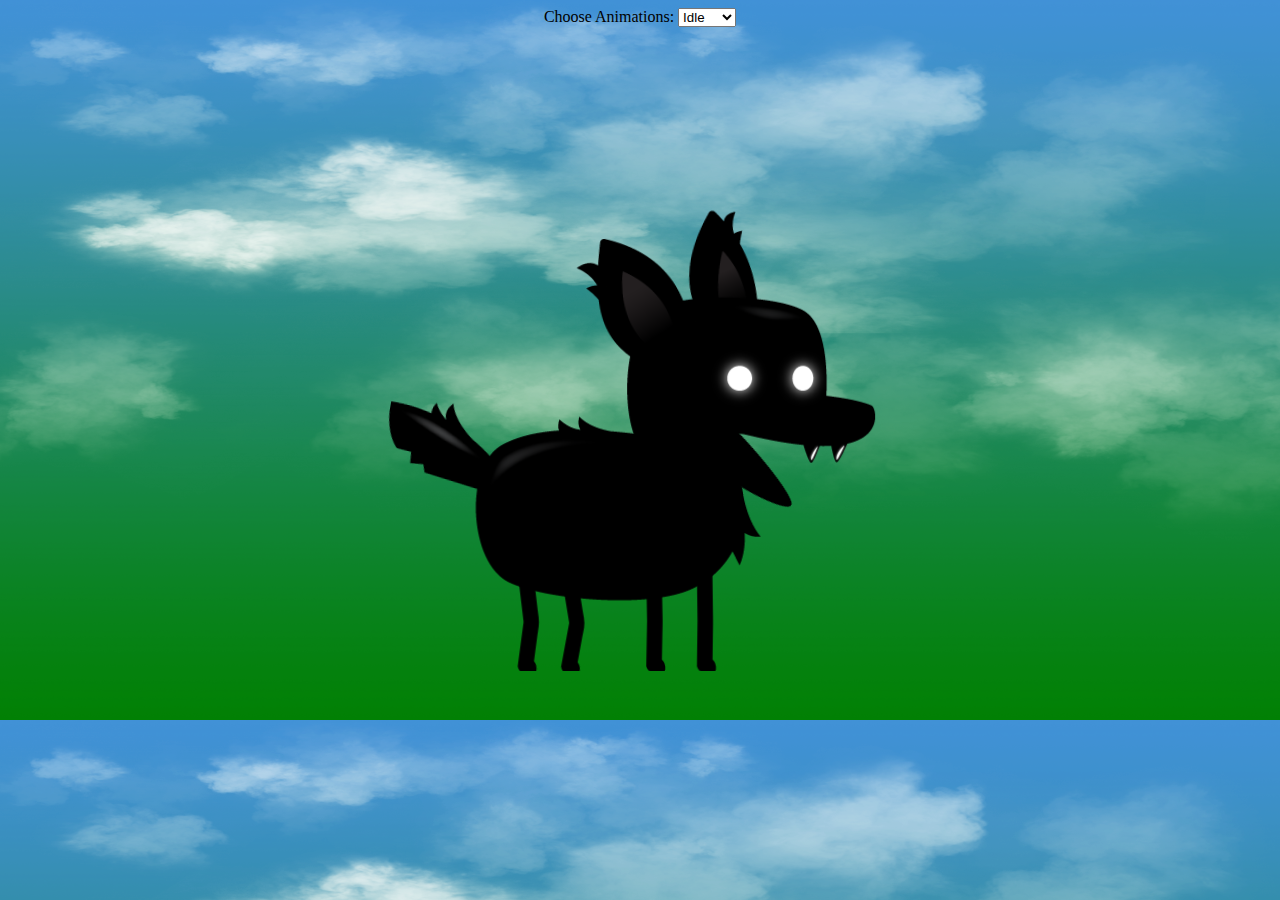
<file: project/Project 1/index.html>
<!DOCTYPE html>
<html lang="en">
<head>
    <meta charset="UTF-8">
    <meta name="viewport" content="width=device-width, initial-scale=1.0">
    <title>Document</title>
    <link rel="stylesheet" href="style.css">
</head>
<body>
    <canvas id="canvas1"></canvas>
    <div class="controls">
        <label for="animations">Choose Animations:</label>
            <select name="animations" id="animations">
                <option value="idle">Idle</option>
                <option value="jump">Jump</option>
                <option value="fall">Fall</option>
                <option value="run">run</option>
                <option value="dizzy">Dizzy</option>
                <option value="sit">Sit</option>
                <option value="roll">ROll</option>
                <option value="bite">Bite</option>
                <option value="ko">Ko</option>
                <option value="gethit">Gethit</option>
            </select>
    </div>

    <script src="app.js"></script>
</body>
</html>
</file>
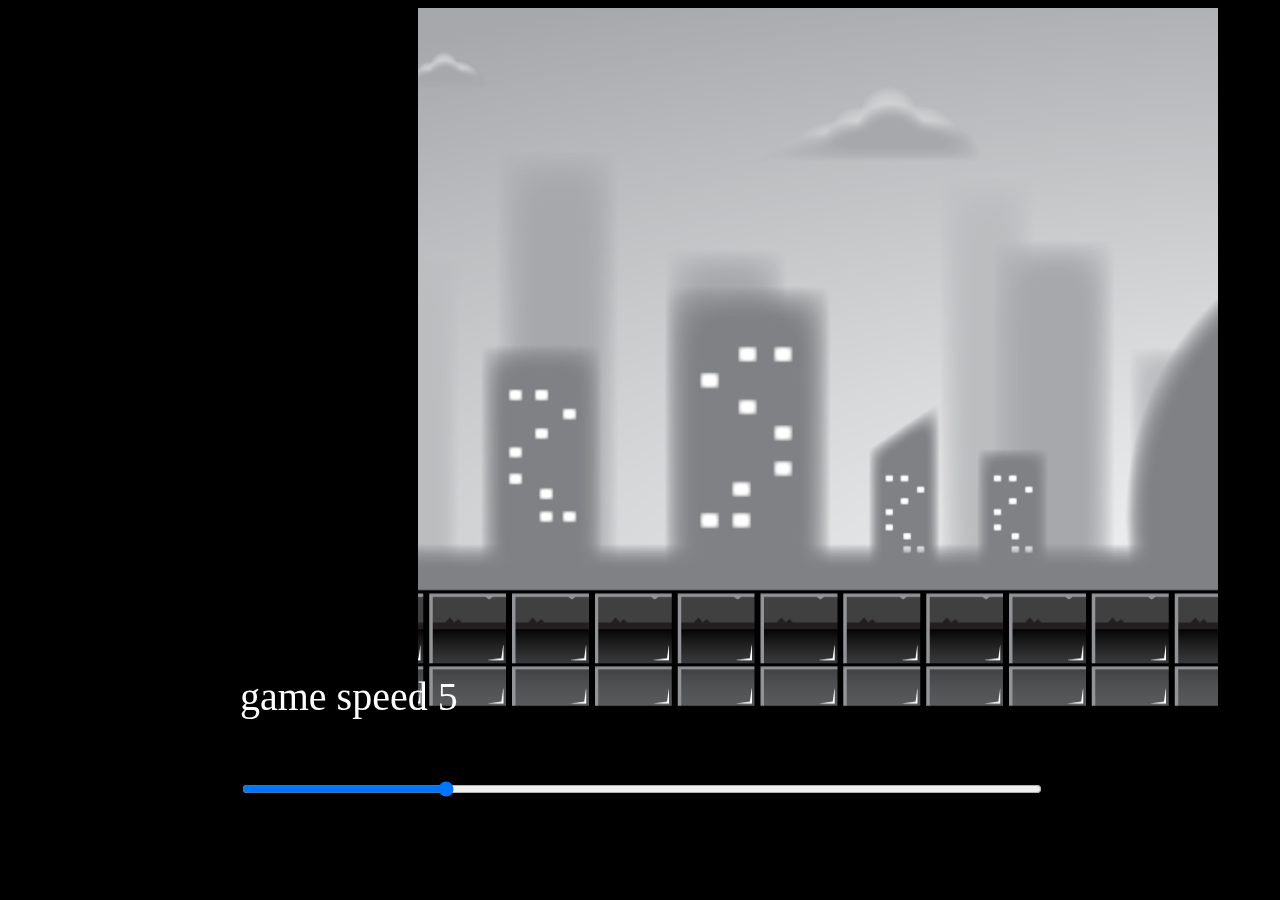
<file: project/Project 2/index.html>
<!DOCTYPE html>
<html lang="en">
<head>
    <meta charset="UTF-8">
    <meta name="viewport" content="width=device-width, initial-scale=1.0">
    <title>Document</title>
    <link rel="stylesheet" href="style.css">
</head>
<body>
    <canvas id="canvas1"></canvas>
    <div id="container">
        <p>game speed <span id="showgamespeed">0</span></p>
        <input type="range" min="0" max="20" value="5" class="slider" id="slider">
    </div>
    <script src="app.js"></script>
</body>
</html>
</file>
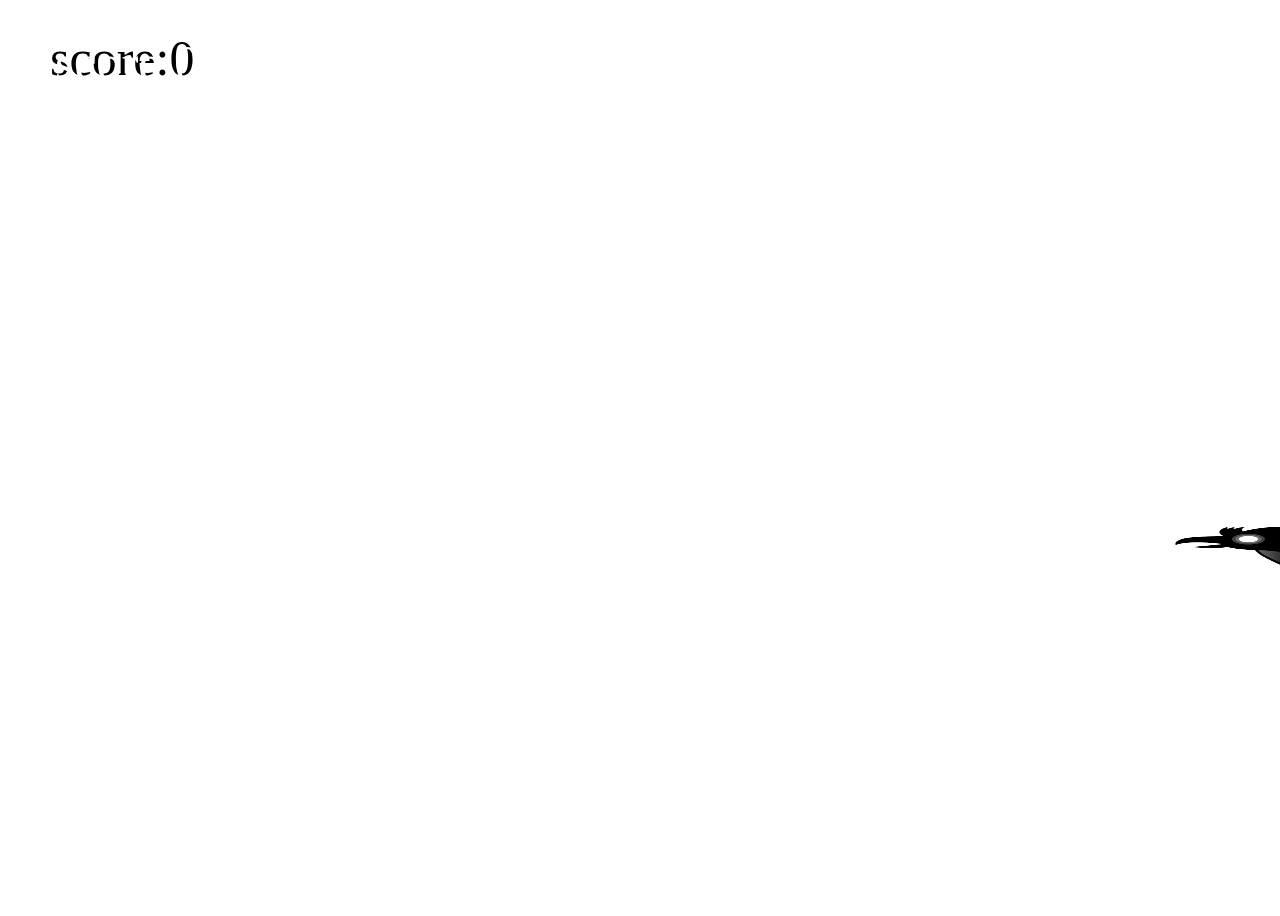
<file: project/Project 5/index.html>
<!DOCTYPE html>
<html lang="en">
<head>
    <meta charset="UTF-8">
    <meta name="viewport" content="width=device-width, initial-scale=1.0">
    <title>Document</title>
    <link rel="stylesheet" href="style.css">
</head>
<body>
    <canvas id="collisionsCnvas"></canvas>
    <canvas id="canvas1"></canvas>
    <script src="app.js"></script>
</body>
</html>
</file>
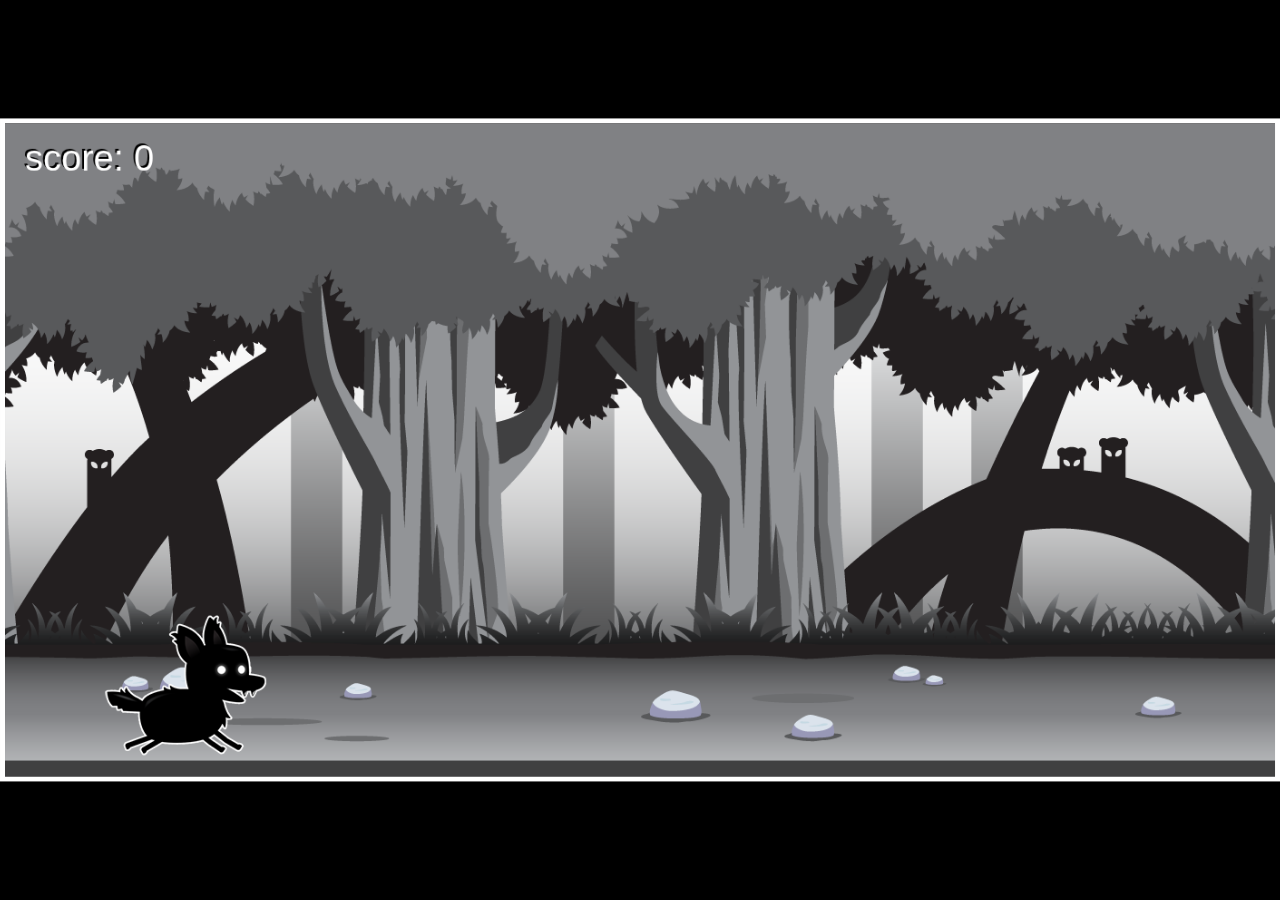
<file: project/Project 7/index.html>
<!DOCTYPE html>
<html lang="en">
<head>
    <meta charset="UTF-8">
    <meta name="viewport" content="width=device-width, initial-scale=1.0">
    <title>Document</title>
    <link rel="stylesheet" href="style.css">
</head>
<body>
    <canvas id="canvas1"></canvas>
    <img id="playerImage" src="player.png">
    <img  id="background" src="background_single.png">
    <img src="enemy_1.png" id="enemy">
    <script src="app.js"></script>
</body>
</html>
</file>
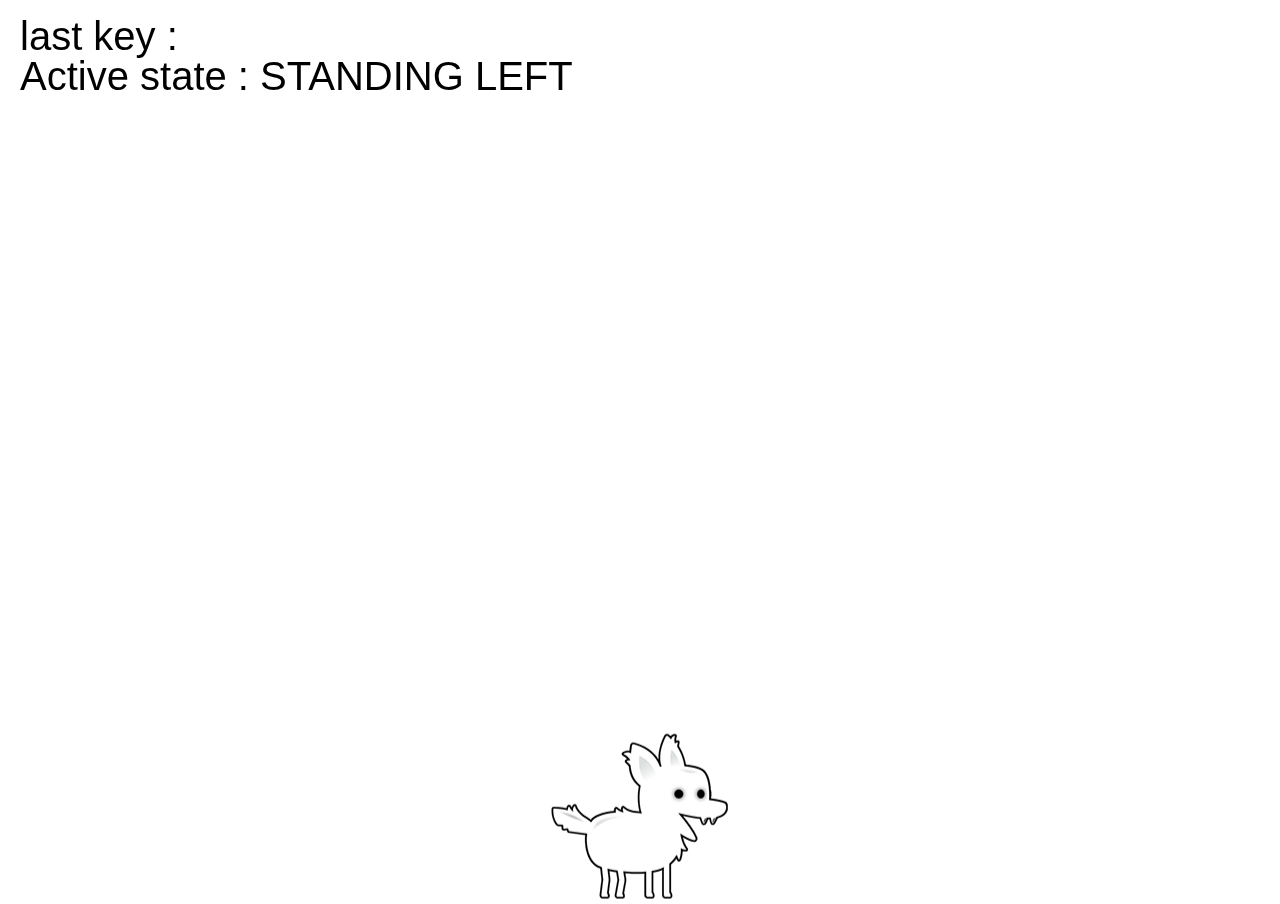
<file: project/Project 8/index.html>
<!DOCTYPE html>
<html lang="en">
<head>
    <meta charset="UTF-8">
    <meta name="viewport" content="width=device-width, initial-scale=1.0">
    <title>Document</title>
    <link rel="stylesheet" href="style.css">
</head>
<body>
    <canvas id="canvas1"></canvas>
    <img  id="dogImage" src="dog_left_right_white.png">
    <h1 id="loading">LOADING...</h1>
    
    <script type="module" src="app.js"></script>
</body>
</html>
</file>
<file: project/Project 1/style.css>
body{
    background-image: url('sky.png');
    background-size: cover;
    background-color: green;
}

#canvas1{
    /* border: 5px solid black; */
    position: absolute;
    top: 50%;
    left: 50%;
    transform: translate(-50%,-50%);
    width: 600px;
    height: 600px;

}
.controls {
    text-align: center;
}
</file>
<file: project/Project 2/style.css>
body{
    background-color: black;
}
#container{
    position: absolute;
    width: 800px;
    transform: translate(-50%,-50%);
    top: 80%;
    left: 50%;
    font-size: 40px;
}
#canvas1{
    position: absolute;
    width: 800px;
    height: 700px;
    margin-left: 32%;
}

#slider {
    width: 100%;

}
p{
    color: white;
}
</file>
<file: project/Project 5/style.css>
body{
    /* background: linear-gradient(to bottom , red , green , blue); */
    width: 100vw;
    height: 100vh;
    overflow: hidden;
}
#canvas1{
    position: absolute;
    top: 0;
    left: 0;
    width:100% ;
    height: 100%;
}

#collisionsCnvas{
    opacity: 0;;
}
</file>
<file: project/Project 7/style.css>
*{
    padding: 0;
    margin: 0;
    box-sizing: border-box;
}
body {
    background: #000;
}

#canvas1{
    border: 5px solid white;
    position: absolute;
    top: 50%;
    left: 50%;
    transform: translate(-50% ,-50%);
    max-width: 100%;
    max-height: 100%;
}
img {
    display: none;
}
</file>
<file: project/Project 8/style.css>
* {
    margin: 0;
    padding: 0;
    box-sizing: border-box;
    font-family: 'melvetica' , cursive;
}
body {
    overflow: hidden;
}

canvas {
    top: 0;
    left: 0;
}

img {
    display: none;
}

#loading {
    position: absolute;
    top: 50%;
    width: 100%;
    text-align: center;
    font-size: 80px;
}
</file>
